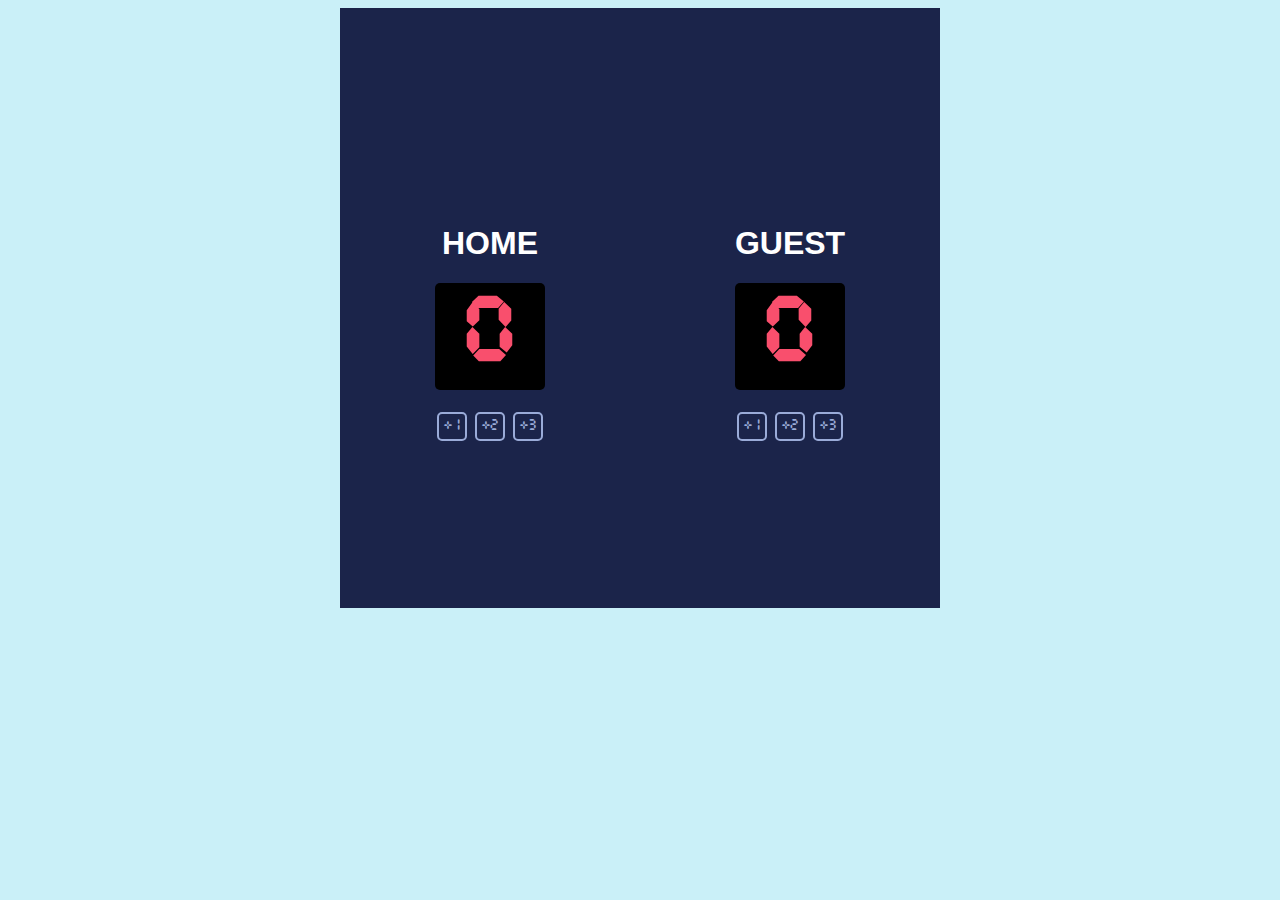
<file: basketballScoreboard/index.html>
<!DOCTYPE html>
<html>
    <head>
        <link rel="stylesheet" href="styles/style.css">

    </head>
    <body>

        <div id="screen">

            <div class="columns">
                <h1>HOME</h1>
                <p class="back-paragraph" id="home-score">0</p>
                <div>
                    <button onclick="onePoint()">+1</button>
                    <button onclick="twoPoint()">+2</button>
                    <button onclick="threePoint()">+3</button>
                </div>
            </div>

            <div class="columns">
                <h1>GUEST</h1>
                <p class="back-paragraph" id="guest-score">0</p>
                <div>
                    <button onclick="onePointGuest()">+1</button>
                    <button onclick="twoPointGuest()">+2</button>
                    <button onclick="threePointGuest()">+3</button>
                </div>
            </div>

        </div>
        <script src="./index.js"> </script>
    </body>
</html>
</file>
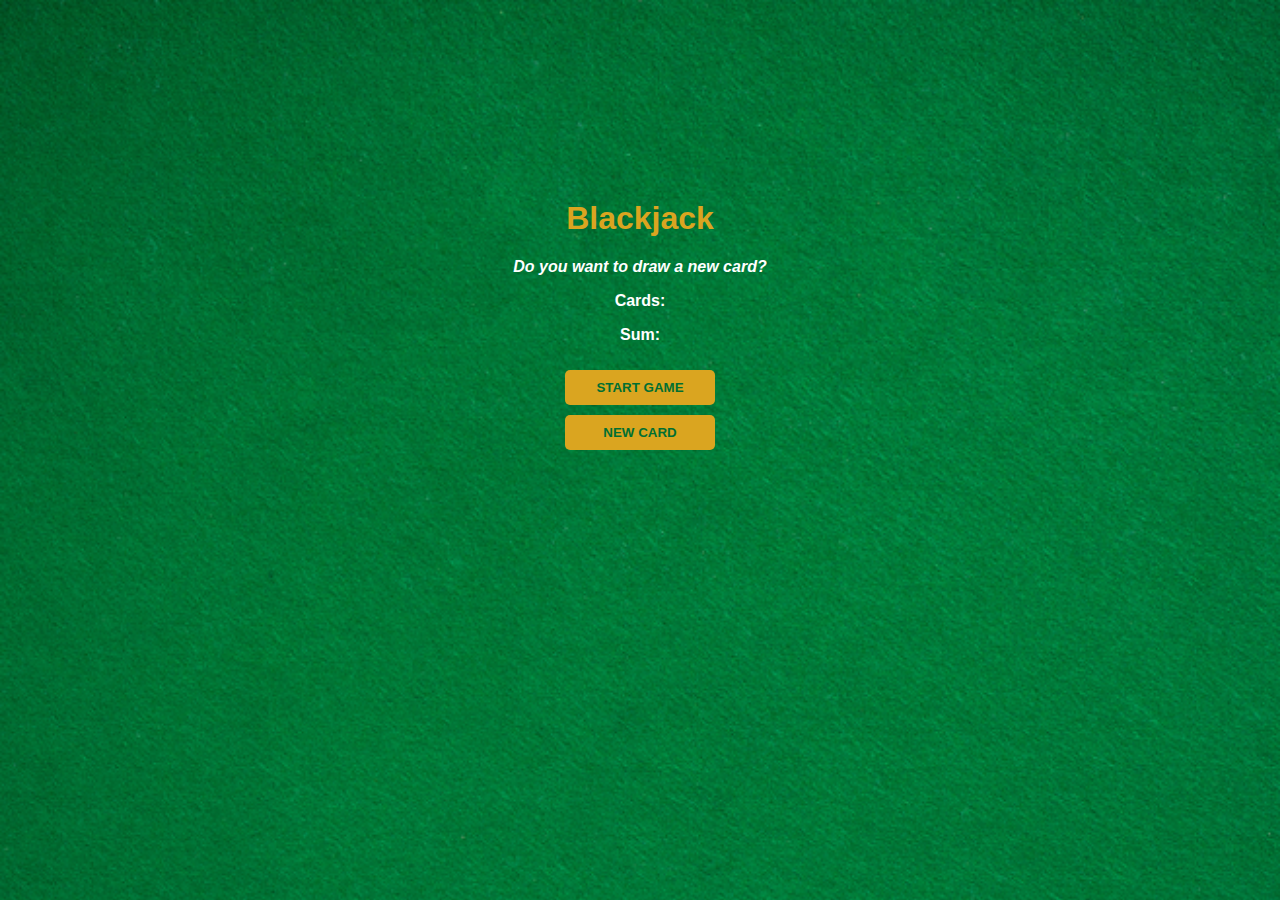
<file: cardGame/index.html>
<!DOCTYPE html>
<html>
    <head>
        <link rel="stylesheet" href="styles/style.css">
    </head>

    <body>
        <div class="main">

            <h1>Blackjack</h1>
            <p id="message-el">Do you want to draw a new card?</p>
            <p id="cards-el">Cards: </p>
            <p id="sum-el">Sum: </p>

            <div class="buttons">

                <button onclick="startGame()">START GAME</button>
                <button onclick="newCard()">NEW CARD</button>

            </div>
            
            <p id="player-el"></p>

        </div>
       
        <script src="index.js"></script>
    </body>
</html>
</file>
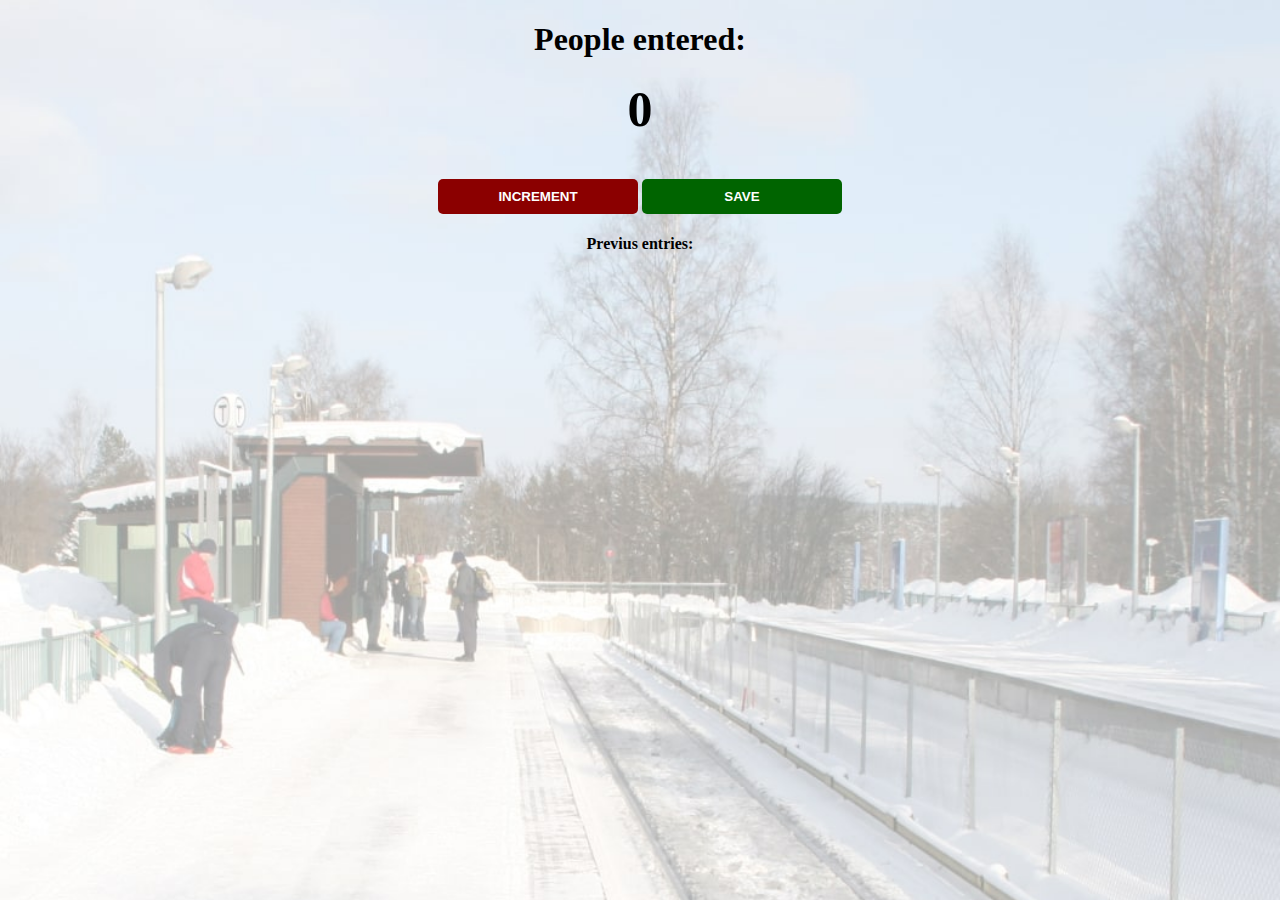
<file: clickSaver/index.html>
<!DOCTYPE html>
<html>
    <head>

        <link rel="stylesheet" href="styles/style.css">
        <link rel="preconnect" href="https://fonts.googleapis.com">
        <link rel="preconnect" href="https://fonts.gstatic.com" crossorigin>
        <link href="https://fonts.googleapis.com/css2?family=Playfair+Display:ital,wght@0,400..900;1,400..900&display=swap" rel="stylesheet">

    </head>

    <body>

       

        <div id="background">

            <h1 id="title">People entered: </h1>
            <h2 id="count-el">0</h2>
            <button class="buttons" id="increment-btn" onclick="increment()">INCREMENT</button>
            <button class="buttons" id="save-btn" onclick="save()">SAVE</button>
            <p id="save-el">Previus entries: </p>

        </div>
        <script src="index.js" defer>
        </script>
    </body>

</html>
</file>
<file: basketballScoreboard/styles/style.css>
@font-face {
  font-family: 'scoreboard-font';  
  src: url('../fonts/CursedTimerUlil-Aznm.ttf') format('truetype');
  font-weight: normal;
  font-style: normal;
}

body{
    background: #caf0f8;
}

#screen{
    background: #1B244A;
    width: 600px;
    height: 600px;
    text-align: center;
    display: flex;
    justify-content: space-around;
    align-items: center;
    margin-left: auto;
    margin-right: auto;

}

.columns{
    color: white;
    margin-top: 30px;
    font-family: Verdana, Geneva, Tahoma, sans-serif;
    font-weight: bold;
    align-items: center;
    justify-content: center;
    

    

}

.back-paragraph{
    background: black;
    color: #F94F6D;
    border-radius: 5px;
    padding: 10px 20px;
    margin-top: 10px;
    margin-bottom: 20px;
    font-family: 'scoreboard-font';
    font-size: 80px;


}


button {
    border: 2px solid #9AABD8;
    background: #1B244A;
    color: #9AABD8;
    padding: 5px;
    border-radius: 5px;
    margin: 2px;
    font-family: 'scoreboard-font';



}
</file>
<file: cardGame/styles/style.css>
body{
    background-image: url(../images/table.png);
    background-size: cover;
    color: white;
    text-align: center;
    font-weight: bold;
    font-family: 'Trebuchet MS', 'Lucida Sans Unicode', 'Lucida Grande', Arial, sans-serif;
}

.buttons{
    display: flex;
    flex-direction: column;
    align-items: center;
    
}
button{
    color: #016f32;
    background-color: goldenrod;
    border: none;
    width: 150px;
    border-radius: 5px;
    margin-top: 10px;
    padding: 10px 20px;
    font-weight: bold;
    
}

h1{
    color: goldenrod;
}

#message-el{
    font-style: italic;
}

.main{
    margin-top: 200px;

}
</file>
<file: clickSaver/styles/style.css>
body{

    background-image: url(../images/station.jpg);
    background-size: cover;
    text-align: center;
    font-weight: bold;
    margin-top: 0;

    
}



.buttons{
    color: white;
    border: none;
    border-radius: 5px;
    width: 200px;
    padding-top: 10px;
    padding-bottom: 10px;
    margin-bottom: 5px;
    font-weight: bold;

}


#increment-btn{
    background: darkred;
    


}

#save-btn{
    background: darkgreen;

}

#count-el{
    font-size: 50px;
    margin-top: 10px;

}
</file>
